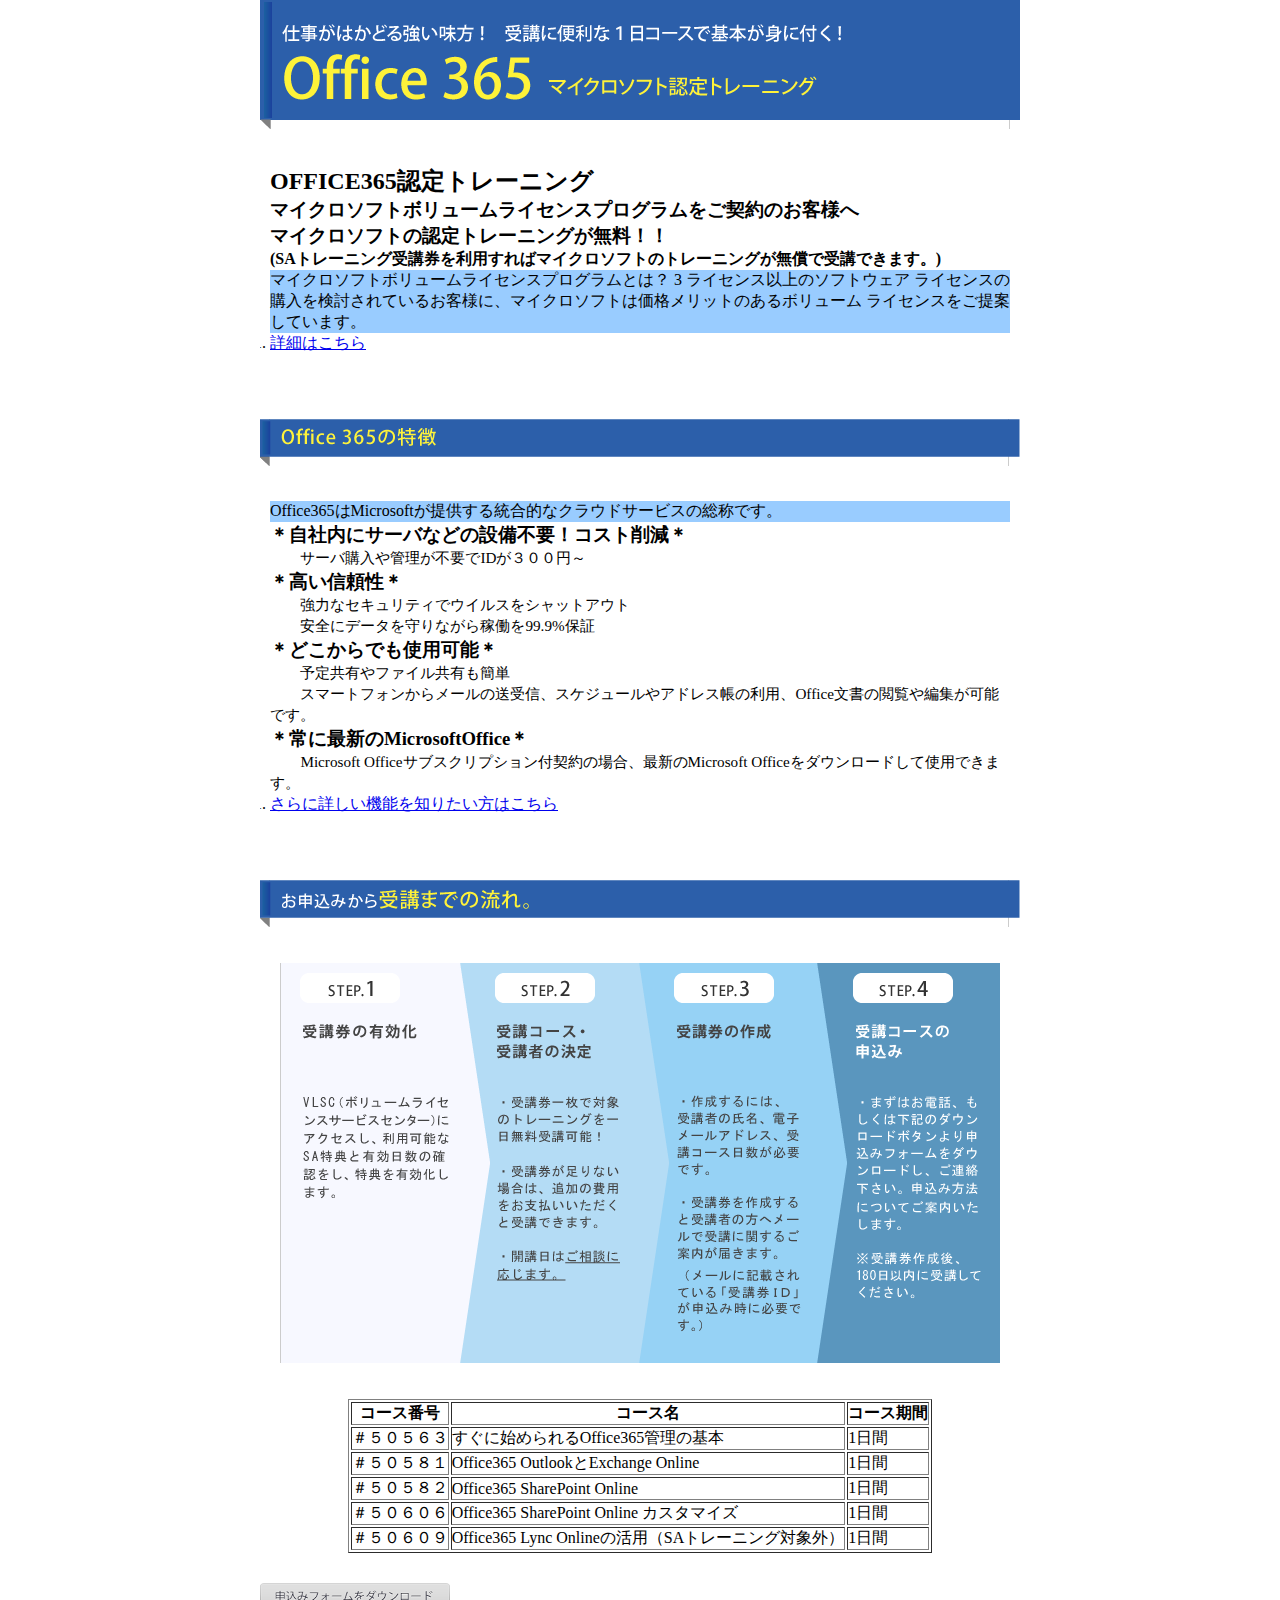
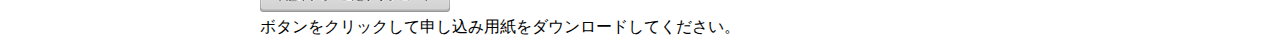
<file: willands/OFFICE365.html>
﻿<!DOCTYPE html PUBLIC "-//W3C//DTD HTML 4.01//EN" "http://www.w3c.org/TR/html4/strict.dtd">
<html lang="ja">
	<head>
		<meta http-equiv="Content-Type" content="text/html;charset=UTF-8">
		<meta http-equiv="Content-Style-Type" content="text/css">
		<meta http-equiv="Content-Script-Type" content="text/javascript">
		<script src="https://ajax.googleapis.com/ajax/libs/jquery/1.10.2/jquery.min.js">
		</script>
		<style type="text/css">
			* { margin: 0;
					padding: 0;}

			#main_contents {
				width: 760px;
				margin: 0 auto;
				background-color: white;
				overflow :hidden;}

			#main_logo { margin: 0 0 30px;}

			#midashi { 
				width: 740px;
				margin: 0 auto;}
			#midashi p { background-color: #99ccff;}

			.obi { margin: 65px 0 30px;}

			#tokutyou { padding: 0 10px ;} 
			#tokutyou p { background-color: #99ccff;}
			ul li { 
				text-indent: 2em;
				list-style-type: none;
				font-size: 95%}
				
			#flow h2 { 
				text-align: center;
				margin: 0 0 30px;}
			#tab { margin: 0 auto; }
			#flow h3 { margin: 30px 0 0; }
		</style>
		<title>OFFICE365企業向け講座</title>
	</head>

	<body>
		<div id="main_contents">
			<div id="main_logo">
				<h2><img src="./office365_title.png" alt="画像１"></h2>
			</div>
			<div id="midashi">
				<h2>OFFICE365認定トレーニング</h2>
				<h3>マイクロソフトボリュームライセンスプログラムをご契約のお客様へ</h3>
				<h3>マイクロソフトの認定トレーニングが無料！！</h3>
				<h4>(SAトレーニング受講券を利用すればマイクロソフトのトレーニングが無償で受講できます。)</h2>
				<p>マイクロソフトボリュームライセンスプログラムとは？
3 ライセンス以上のソフトウェア ライセンスの購入を検討されているお客様に、マイクロソフトは価格メリットのあるボリューム ライセンスをご提案しています。</p>
				<ol>
					<li><a href="http://www.microsoft.com/ja-jp/licensing/default.aspx">詳細はこちら</a></li>
				</ol>
			</div>
<!---------------------------------------------------------------------------------------------------------->
			<h3 class="obi"><img src="office365_tokucho.png" alt="画像２"></h3>
<!---------------------------------------------------------------------------------------------------------->
			<div id="tokutyou">
				<p>Office365はMicrosoftが提供する統合的なクラウドサービスの総称です。</p>
				<h3>＊自社内にサーバなどの設備不要！コスト削減＊</h3>
					<ul>
						<li>サーバ購入や管理が不要でIDが３００円～</li>
					</ul>
				<h3>＊高い信頼性＊</h3>
					<ul>
						<li>強力なセキュリティでウイルスをシャットアウト</li>
						<li>安全にデータを守りながら稼働を99.9%保証</li>
					</ul>
				<h3>＊どこからでも使用可能＊</h3>
					<ul>
						<li>予定共有やファイル共有も簡単</li>
						<li>スマートフォンからメールの送受信、スケジュールやアドレス帳の利用、Office文書の閲覧や編集が可能です。</li>
					</ul>
				<h3>＊常に最新のMicrosoftOffice＊</h3>
					<ul>
						<li>Microsoft Officeサブスクリプション付契約の場合、最新のMicrosoft Officeをダウンロードして使用できます。</li>
					</ul>
				<ol>
					<li><a href="http://office.microsoft.com/ja-jp/business/FX102997580.aspx">さらに詳しい機能を知りたい方はこちら</a></li>
				</ol>
			</div>
<!---------------------------------------------------------------------------------------------------------->
			<h2 class="obi"><img src="apply.png" alt="画像３"></h2>
<!---------------------------------------------------------------------------------------------------------->
			<div id="flow">
				<h2><img src="kigyo_nagare.png" alt="画像４"></h2>
				<table id="tab" border="1" summary="コース案内のコース番号、コース名、コース期間を示す表">
					<tr><th>コース番号</th><th>コース名</th><th>コース期間</th></tr>
					<tr><td>＃５０５６３</td><td>すぐに始められるOffice365管理の基本</td><td>1日間</td></tr>
					<tr><td>＃５０５８１</td><td>Office365 OutlookとExchange Online</td><td>1日間</td></tr>
					<tr><td>＃５０５８２</td><td>Office365 SharePoint Online</td><td>1日間</td></tr>
					<tr><td>＃５０６０６</td><td>Office365 SharePoint Online カスタマイズ</td><td>1日間</td></tr>
					<tr><td>＃５０６０９</td><td>Office365 Lync Onlineの活用（SAトレーニング対象外）</td><td>1日間</td></tr>
				</table>
				<h3><a href="http://www.ai-will.com/satm.pdf"><img src="download_button.png" alt="画像５"></a></h3>
				<p>ボタンをクリックして申し込み用紙をダウンロードしてください。</p>
<!--				<p>ダウンロード後、必要な内容を記入しFAXもしくは郵送にて送付してください。</p>
				<p>送付先:大阪市中央区西心斎橋２－９－３８　ミナックス東急ブラザ７F ウィランズ株式会社</p>
				<p>Fax  06-6125-5630 </p>
				<p>E-Mail  info@ai-will.com</p><br> -->
			</div>
		</div>
	</body>
</html>
</file>
